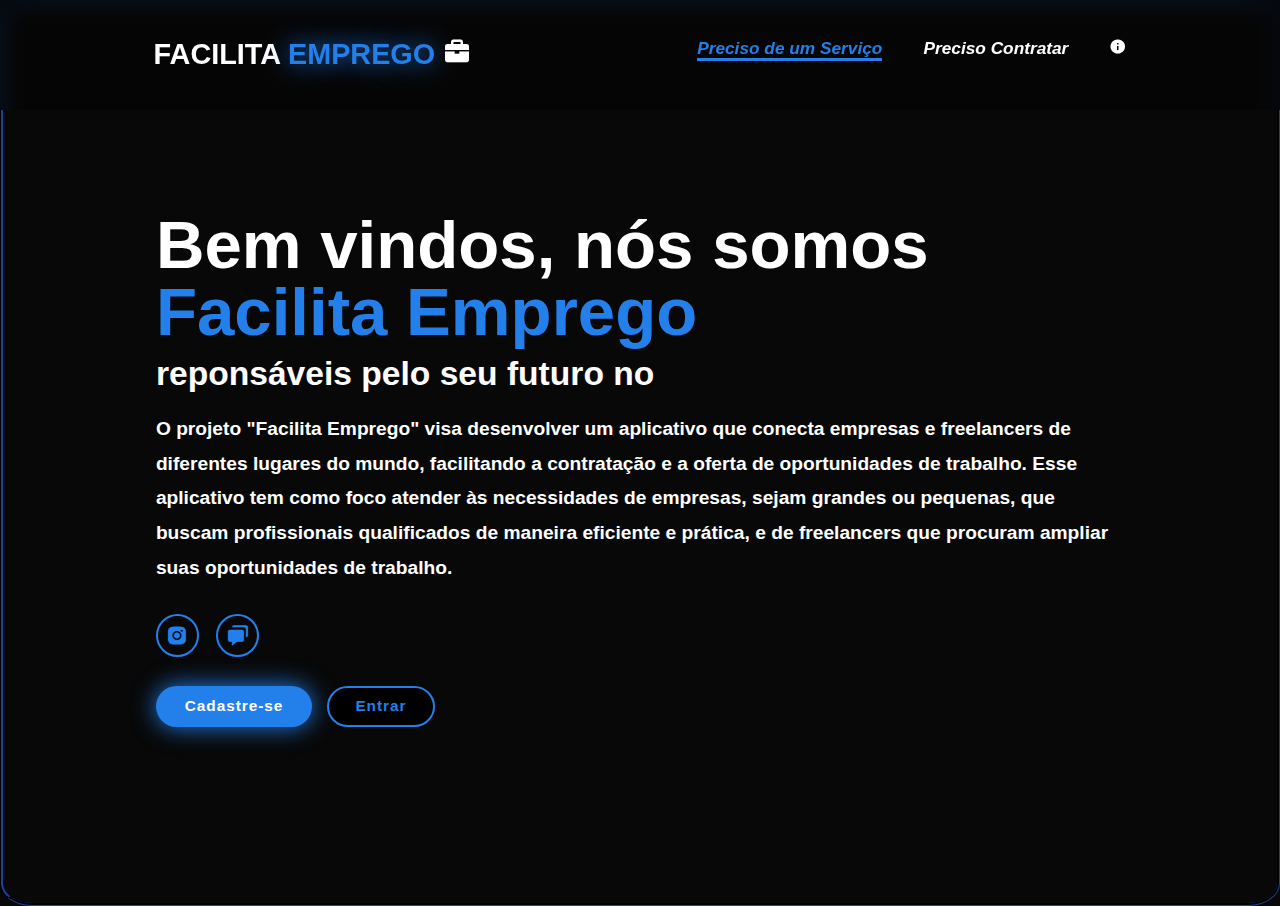
<file: index.html>
<!DOCTYPE html>
<html lang="en">
<head>
    <link rel="stylesheet" href="styleslogin.css">
    <script src="aposl.js"></script>
    <meta charset="UTF-8">
    <meta name="viewport" content="width=device-width, initial-scale=1.0">
    <title>Facilita Emprego</title>
    <link rel="preconnect" href="https://fonts.googleapis.com">
<link rel="preconnect" href="https://fonts.gstatic.com" crossorigin>
    <link href="https://fonts.googleapis.com/css2?family=Cookie&family=Honk&family=Montserrat:ital,wght@0,100..900;1,100..900&family=Permanent+Marker&family=Poppins:ital,wght@0,100;0,200;0,300;0,400;0,500;0,600;0,700;0,800;0,900;1,100;1,200;1,300;1,400;1,500;1,600;1,700;1,800;1,900&family=Roboto:ital,wght@0,100;0,300;0,400;0,500;0,700;0,900;1,100;1,300;1,400;1,500;1,700;1,900&display=swap" rel="stylesheet">
    <link href='https://unpkg.com/boxicons@2.1.4/css/boxicons.min.css' rel="stylesheet">
</head>
<body>


    <header class="header">
        <a href="#home" class="logo">FACILITA <span>EMPREGO</span> <i class='bx bxs-briefcase'></i></a>

        <i class='bx bx-menu' id="menu-icon"></i>

        <nav class="navbar">
            <a href="formulario.html#register" class="active"><b>Preciso de um Serviço</b></a>
            <a href="formulario.html#register"><b>Preciso Contratar</b></a>
            <a href="https://chat.whatsapp.com/CWfXdjpOiosJZAjw7opeTW"><b></b> <i class='bx bxs-info-circle' ></i></a>
        </nav>
    </header>


    <section class="home" id="home">
        <div class="home-content">
            <h1>Bem vindos, nós somos <span>Facilita Emprego</span></h1>
            <h3 class="text-animation"> reponsáveis pelo seu futuro no <span></span></h3>
            <p class="explication"><b>O projeto "Facilita Emprego" visa desenvolver um aplicativo que conecta empresas e freelancers de diferentes lugares do mundo, facilitando a contratação e a oferta de oportunidades de trabalho. Esse aplicativo tem como foco atender às necessidades de empresas, sejam grandes ou pequenas, que buscam profissionais qualificados de maneira eficiente e prática, e de freelancers que procuram ampliar suas oportunidades de trabalho. <b></p>
            <div class="social-icons">
                <a href="https://www.instagram.com/_oficialmarcellofrancisco?utm_source=ig_web_button_share_sheet&igsh=ZDNlZDc0MzIxNw=="><i class='bx bxl-instagram-alt' ></i></a>
                <a href="#"><i class='bx bxs-chat' ></i></a>
            </div>

            

            <div class="btn-group">
            <a href="formulario.html#register" class="btn">Cadastre-se</a>
            <a href="formulario.html#login" class="btn">Entrar</a>
            </div>


            <br><div>
        </div>
</body>
</html>
</file>
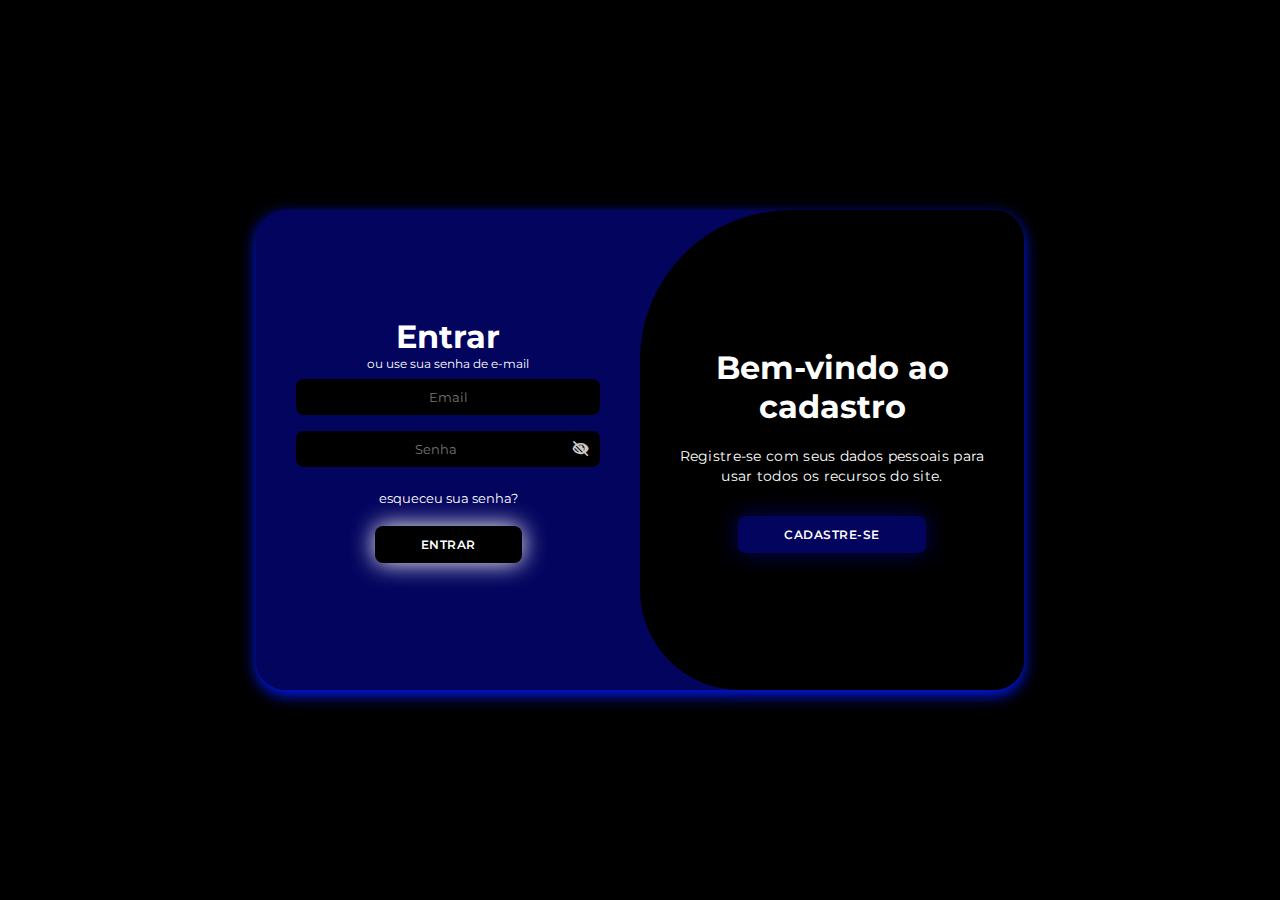
<file: formulario.html>
<!DOCTYPE html>
<html lang="pt-BR">
<head>
  <meta charset="UTF-8">
  <link rel="stylesheet" href="styles.css">
  <link href='https://unpkg.com/boxicons@2.1.4/css/boxicons.min.css' rel='stylesheet'>
  <link rel="stylesheet" href="https://cdnjs.cloudflare.com/ajax/libs/font-awesome/6.0.0-beta3/css/all.min.css">
  <meta name="viewport" content="width=device-width, initial-scale=1.0">
  <script src="https://code.jquery.com/jquery-3.6.0.min.js"></script>
  <title>Login | Facilita Emprego</title>
</head>
<body>
  <div class="container" id="container">
    <div class="form-container sign-up">
      <form id="registerForm">
        <h1>Criar uma conta</h1>
        <span>ou use seu e-mail para cadastro</span>
        
        <!-- Campos comuns: Nome e Email -->
        <div id="commonFields">
          <input type="text" placeholder="Nome" id="registerName" required>
          <input type="email" placeholder="Email" id="registerEmail" required>
        </div>
        
        <!-- Campo de Telefone (apenas para freelancers) -->
        <div>
          <input type="tel" class="registerPhone" id="registerPhone" placeholder="(XX) XXXXX-XXXX" required>
        </div>
        
        <!-- Campo de Senha (para ambos) -->
        <div class="password-container">
          <input type="password" placeholder="Senha" id="registerPassword" required>
          <i class="toggle-password bx bxs-low-vision"></i>
        </div>
        
        <!-- Campos exclusivos para Empresa -->
        <div id="empresaFields" style="display: none;">
          <label for="companyCNPJ">
            <input type="text" id="companyName" name="nome_empresa" placeholder="Nome da Empresa" />
            <input type="text" id="companyCNPJ" name="cnpj_empresa" placeholder="CNPJ da Empresa" oninput="formatCNPJ(this)" />
          </label>          
        </div>
        
        <!-- Seleção do tipo de usuário -->
        <label for="user-type" class="tipodeuser">Tipo de Usuário:</label>
        <select id="user-type" name="user-type" required>
          <option value="freelancer">Freelancer</option>
          <option value="empresa">Empresa</option>
        </select>
        <br>
        <button type="submit" class="btn">Inscrever-se</button>
      </form>
    </div>

    <div class="form-container sign-in">
      <form id="loginForm">
        <h1>Entrar</h1>
        <span>ou use sua senha de e-mail</span>
        <input type="email" placeholder="Email" id="loginEmail" required>
        <div class="password-container">
          <input type="password" placeholder="Senha" id="loginPassword" required>
          <i class="toggle-passwordd bx bxs-low-vision"></i>
        </div>
        <a href="forgot_password.php">esqueceu sua senha?</a>
        <button type="submit" class="btn" id="entrarnaconta">Entrar</button>
      </form>
    </div>

    <!-- Painel de saudação (após login) -->
    <div id="greeting" style="display: none;">
      <h2 id="greetingMessage"></h2>
    </div>

    <!-- Toggle de telas (não alterado) -->
    <div class="toggle-container">
      <div class="toggle">
        <div class="toggle-panel toggle-left">
          <h1>Bem-vindo de volta!</h1>
          <p>Insira seus dados pessoais para usar todos os recursos do site</p>
          <button class="hidden" id="login">Entrar</button>
        </div>
        <div class="toggle-panel toggle-right">
          <h1>Bem-vindo ao cadastro</h1>
          <p>Registre-se com seus dados pessoais para usar todos os recursos do site.</p>
          <button class="hidden" id="register">Cadastre-se</button>
        </div>
      </div>
    </div>
  </div>

  <script src="scriptst.js"></script>
  
  <script>
    // Função para formatar o CNPJ
    function formatCNPJ(cnpj) {
      let cnpjValue = cnpj.value.replace(/\D/g, ''); // Remove qualquer caractere não numérico
      if (cnpjValue.length <= 14) {
        cnpjValue = cnpjValue.replace(/^(\d{2})(\d{3})(\d{3})(\d{4})(\d{2})$/, '$1.$2.$3/$4-$5'); // Formato de CNPJ
      }
      cnpj.value = cnpjValue;
    }
  </script>
</body>
</html>
</file>
<file: styleslogin.css>
*{
    margin: 0;
    padding: 0;
    box-sizing: border-box;
    text-decoration: none;
    border: none;
    outline: none;
    scroll-behavior: smooth;
    font-family: "Popins" , sans-serif;
}

:root{
    --bg-color:#080808;
    --second-bg-color:#131313;
    --text-color:white;
    --main-color:#237fe9;
}

html{
    font-size: 60%;
    overflow-x: hidden;
}

body{
    font-family: 'semibold';
    border-radius: 2.5%;
    border-style:groove;
    border-color: #0c1d42;
    background: var(--bg-color);
    color: var(--text-color);
}

.header{
    position: fixed;
    top: 0;
    left: 0;
    width: 100%;
    padding: 4rem 12% 4rem;
    background: rgba(0,0,0, 0.3);
    backdrop-filter: blur(10px);
    display: flex;
    justify-content: space-between;
    text-align: center;
    z-index: 5;
}

.logo{
    -webkit-box-reflect: below 1px linear-gradient(transparent, 0005);
    font-size: 3rem;
    color: var(--text-color);
    font-weight: 800;
    cursor: pointer;    
    transition: 0.8s ease;
}

.logo:hover{
    transform: scale(1.1);
}

.logo span{
    text-shadow: 0 0 25px var(--main-color);
}

.navbar a{
    font-family: Verdana, Geneva, Tahoma, sans-serif;
    font-style: italic;
    text-align: center;
    font-size: 1.8rem;
    color: var(--text-color);
    margin-left: 4rem;
    font-weight: 500;
    border-bottom: 3px solid transparent;
    transition: 0.3s ease-in-out ;
}

.navbar a:hover, 
.navbar a.active{
    transition: 0.6s ease-in-out;
    color: var(--main-color);
    border-bottom: 3px solid var(--main-color);
}

#menu-icon{
    font-size: 3.6rem;
    color: var(--main-color);
    display: none;
}

section{
    min-height: 100vh;
    padding: 10rem 12% 10rem;
}

.home{
    display: flex;
    align-items: center;
    justify-content: center;
    gap: 15rem;
}

.home-content{
    display: flex;
    flex-direction: column;
    align-items: baseline;
    text-align: left;
    justify-content: center;
    margin-top: 3rem;
}


span{
    color: var(--main-color);
}

.logo span{
    color: var(--main-color);
}

.home-content h3{
    margin-bottom: 2rem;
    margin-top: 1rem;
    font-size: 3.5rem;
}

.home-content h1{
    font-size: 7rem;
    font-weight: 700;
    margin-top: 1.5rem;
    line-height: 1;
}

.home-img{
    border-radius: 50%;
}

.home-img img{
    position:relative;
    top: 3rem;
    width: 375px;
    border-radius: 50%;
    box-shadow: 0 0 50px var(--main-color);
    cursor: pointer;
    transition: 0.4s ease-in-out;
}

.home-img img:hover{
    box-shadow: 0 0 25px rgb(0, 132, 255),
                0 0 50px white,
                0 0 100px var(--main-color);
}

.home-content p{
    font-size: 2rem;
    font-weight: 500;
    line-height: 1.8;
    max-width: 1000px;
}

.home-content h1 h3{
    text-align: justify;
}

.social-icons a{
    display: inline-flex;
    justify-content: center;
    align-items: center;
    width: 4.5rem;
    height: 4.5rem;
    background: transparent;
    border: 2px solid var(--main-color);
    font-size: 2.5rem;
    border-radius: 50%;
    color: var(--main-color);
    margin: 3rem 1.5rem 3rem 0;
    transition: 0.3s ease-in-out ;
}

.social-icons a:hover{
    color: var(--text-color);
    transform: scale(1.3) translateY(-5px);
    transition: 0.4s ease-in-out;
    box-shadow: 0 0 25px var(--main-color);
    background-color: var(--main-color);
}

.btn{
    display: inline-block;
    padding: 1rem 2.8rem;
    white-space: nowrap;
    background: var(--main-color);
    box-shadow: 0 0 25px var(--main-color);
    border-radius: 4rem;
    font-size: 1.6rem;
    color: rgb(255, 255, 255);
    border: 2px solid transparent;
    letter-spacing: 0.1rem;
    font-weight: 600;
    transition: 0.7s ease-in-out;
    cursor: pointer;
    isolation: isolate;
    overflow: hidden;
    
}

.btn:hover{
    transform: scale(1.05);
    box-shadow: 0 0 50px var(--main-color);   
}


.btn-group{
    display: flex;
    align-items: center;
    gap: 1.5rem;
}

.btn-group a:nth-of-type(2){
    background-color: black;
    color: var(--main-color);
    border: 2px solid var(--main-color);
    box-shadow: 0 0 25px transparent;
}

.btn-group a:nth-of-type(2):hover{
    box-shadow: 0 0 25px var(--main-color);
    background-color: var(--main-color);
    color: rgb(255, 255, 255);
}

.text-animation{
    font-size: 34px;
    font-weight: 600;
    min-width: 280px;
}

.text-animation span{
    position: relative;
}

.text-animation span::before{
    content: " mercado de trabalho!";
    color:var(--main-color);
    animation: words 30s infinite;
}

.text-animation span::after{
    content: "";
    background-color: var(--bg-color);
    position: absolute;
    width: calc(100% + 8px);
    height: 100%;
    border-left: 3px solid var(--bg-color);
    right: -8px;
    animation: cursor 0.6s infinite, typing 20s steps(14) infinite;
}

@keyframes cursor{
    to{
        border-left: 2px solid var(--main-color);
    }
}

@keyframes words {
    0%,
    20%{
        content: " mercado de trabalho!";
    }
}

@keyframes typing{
    10%, 
    15%,
    30%,
    35%,
    50%,
    55%,
    70%,
    75%,
    90%,
    95%{
        width: 0;
    }
    5%, 
    20%,
    25%,
    40%,
    45%,
    60%,
    65%,
    80%,
    85%{
        width: calc(100% + 8px);
    }
}

.heading{
    font-size: 8rem;
    text-align: center;
    margin: 5rem 0 ;
    color: var(--text-color);
    font-weight: 800;
    cursor: pointer;    
    transition: 0.8s ease;
}
.heading:hover{
    transform: scale(1.1);
}

.heading span{
    color: var(--main-color);
}

.education{
    padding: 100px 15px;
    background: var(--second-bg-color);
}

.education h2{
    margin-bottom: 5rem;
}  

.timeline-items{
    max-width: 1200px;
    width: 500px;
    height: 500px;
    margin: auto;
    display: flex;
    flex-wrap: wrap;
    position: relative;
}

.timeline-items::before{
    content: "";
    position: absolute;
    width: 5px;
    height: 100%;
    background-color: var(--main-color);
    left: calc(50% - 1px);
}

.timeline-item{
    margin-bottom: 40px;
    width: 100%;
    position: relative;
}

.timeline-item:last-child{
    margin-bottom: 0;
}

.timeline-item:nth-child(odd){
    padding-right: calc(50% + 10px);
    text-align: center;
}

.timeline-item:nth-child(even){
        padding-left: calc(50% + 30px);
}

.timeline-dot{
    width: 21px;
    height: 21px;
    background-color: var(--main-color);
    box-shadow: 0 0 25px var(--main-color)
                0 0 50px var(--main-color);
                position: absolute;
                left: calc(50% - 8px);
                border-radius: 50%;
                top: 10px;
}

.timeline-date{
    font-size: 20px;
    font-weight: 800;
    color: white;
    margin: 6px 0 15px;
}

.timeline-content{
    background-color: var(--bg-color);
    border: 1px solid var(--main-color);
    padding: 30px 50px;
    border-radius: 4rem;
    box-shadow: 0 0 10px var(--main-color);
    cursor: pointer;
    transition: 0.3s ease-in-out;
}

.timeline-content:hover{
    transform: scale(1.05);
    box-shadow: 0 0 25px var(--main-color);
}

.timeline-content h3{
    font-size: 20px;
    color: white;
    font-weight:300 ;
    line-height: 22px;
}

::-webkit-scrollbar{
    width: 15px;
}

::-webkit-scrollbar-thumb{
    background-color: var(--main-color);
}

::-webkit-scrollbar-track{
    background-color: var(--bg-color);
    width: 50px;
}

.integrantes{
    transition: all 2s;
    width: 175px;
    height: 175px;
    filter: drop-shadow(1px 1px 20px rgb(0, 26, 255));
    border-radius: 50%;
}


.explication{
   font-family: 'TT Hoves Pro Trial';
}
</file>
<file: styles.css>
@import url('https://fonts.googleapis.com/css2?family=Cookie&family=Honk&family=Montserrat:ital,wght@0,100..900;1,100..900&family=Permanent+Marker&display=swap');

  * {
    margin: 0;
    padding: 0;
    box-sizing: border-box;
    font-family: 'Montserrat', sans-serif;
  }

  @media (max-width: 768px) {
    .toggle-container {
      width: 100%;
    }
    .toggle-panel {
      padding: 10px;
    }
    .social-icons a {
      width: 35px;
      height: 35px;
    }
    .container button {
      padding: 10px;
      font-size: 14px;
    }
  }

  body {
    color: white;
    background-color: #000000;
    background: linear-gradient(to right, #000000, #000000);
    display: flex;
    align-items: center;
    justify-content: center;
    flex-direction: column;
    height: 100vh;
  }

  .container {
    color: white;
    background-color: #03045E;
    border-radius: 30px;
    box-shadow: 0 5px 15px rgb(0, 26, 255);
    position: relative;
    overflow: hidden;
    width: 90%;
    max-width: 768px;
    min-height: 480px;
  }

  .container p {
    color: white;
    font-size: 14px;
    line-height: 20px;
    letter-spacing: 0.3px;
    margin: 20px 0;
  }

  .container span {
    color: white;
    font-size: 12px;
  }

  .container a {
    color: #ffffff;
    font-size: 13px;
    text-decoration: none;
    margin: 15px 0 10px;
  }

  .container button {
    background-color: #000000;
    color: #ffffff;
    font-size: 12px;
    padding: 10px 45px;
    border: 1px solid transparent;
    border-radius: 8px;
    font-weight: 600;
    letter-spacing: 0.5px;
    text-transform: uppercase;
    margin-top: 10px;
    cursor: pointer;
  }

  .container button.hidden {
    background-color: #03045E;
    color: rgb(255, 255, 255);
    border: 1px solid transparent;
  }

  .container form {
      background-color: #03045E;
      display: flex;
      flex-direction: column;
      align-items: center;
      justify-content: center;
      padding: 40px 40px 60px 40px; /* 60px de padding-bottom para garantir espaço para o botão */
      height: 100%;
      color: #000000;
      min-height: 480px; /* Garante uma altura mínima */
    }
    
  

  .container input {
      background-color: #000000;
      color: rgb(0, 162, 255);
      border: none;
      margin: 8px 0;
      padding: 10px 15px;
      font-size: 13px;
      border-radius: 8px;
      width: 100%;        /* Garante largura total */
      outline: none;
    }
    
  

  /* Estilos para o container da senha e ícone de toggle */
  .password-container {
    position: relative;
    display: inline-block;
    width: 100%;
  }
  .password-container input {
    
    width: 100%;
    padding-right: 40px;
  }
  .toggle-password {
    position: absolute;
    top: 50%;
    right: 10px;
    transform: translateY(-50%);
    cursor: pointer;
    font-size: 1.2rem;
    color: #cec7c7;
  }
  .toggle-passwordd {
    position: absolute;
    top: 50%;
    right: 10px;
    transform: translateY(-50%);
    cursor: pointer;
    font-size: 1.2rem;
    color: #cec7c7;
  }


  .form-container {
    position: absolute;
    top: 0;
    height: 100%;
    transition: all 0.6s ease-in-out;
  }

  .sign-in {
    left: 0;
    width: 50%;
    z-index: 2;
  }

  .container.active .sign-in {
    transform: translateX(100%);
  }

  .sign-up {
    left: 0;
    width: 50%;
    opacity: 0;
    z-index: 1;
  }

  .container.active .sign-up {
    transform: translateX(100%);
    opacity: 1;
    z-index: 5;
    animation: move 0.6s;
  }

  @keyframes move {
    0%, 49.99% {
      opacity: 0;
      z-index: 1;
    }
    50%, 100% {
      opacity: 1;
      z-index: 5;
    }
  }

  .social-icons {
    box-shadow: #8c00ff;
    margin: 20px 0;
  }

  .social-icons a {
    color: #000000;
    border: 1px solid #000000;
    border-radius: 20%;
    display: inline-flex;
    justify-content: center;
    align-items: center;
    margin: 0 3px;
    width: 40px;
    height: 40px;
    transition: 0.3s ease-in-out;
    background-color: #000000;
  }

  .social-icons a:hover {
    color: rgb(255, 255, 255);
    transform: scale(1.3) translateY(-5px);
    transition: 0.4s ease-in-out;
    box-shadow: 0 0 25px rgb(255, 255, 255);
    background-color: #03045E;
  }

  .toggle-container {
    position: absolute;
    top: 0;
    left: 50%;
    width: 50%;
    height: 100%;
    overflow: hidden;
    transition: all 0.6s ease-in-out;
    border-radius: 150px 0 0 100px;
    z-index: 1000;
  }

  .container.active .toggle-container {
    transform: translateX(-100%);
    border-radius: 0 150px 100px 0;
  }

  .toggle {
    background-color: rgb(76, 0, 255);
    height: 100%;
    background: linear-gradient(to right, #000000, #000000);
    color: #ffffff;
    position: relative;
    left: -100%;
    width: 200%;
    transform: translateX(0);
    transition: all 0.6s ease-in-out;
  }

  .container.active .toggle {
    transform: translateX(50%);
  }

  .toggle-panel {
    position: absolute;
    width: 50%;
    height: 100%;
    display: flex;
    align-items: center;
    justify-content: center;
    flex-direction: column;
    padding: 0 30px;
    text-align: center;
    top: 0;
    transform: translateX(0);
    transition: all 0.6s ease-in-out;
  }

  .toggle-left {
    transform: translateX(-200%);
  }

  .container.active .toggle-left {
    transform: translateX(0);
  }

  .toggle-right {
    right: 0;
    transform: translateX(0);
  }

  .container.active .toggle-right {
    transform: translateX(200%);
  }

  .btn {
    display: inline-block;
    align-items: center;
    padding: 1rem 2.8rem;
    white-space: nowrap;
    background: rgb(0, 0, 0);
    box-shadow: 0 0 25px #ffffff;
    border-radius: 4rem;
    font-size: 1.6rem;
    border: 2px solid transparent;
    letter-spacing: 0.1rem;
    font-weight: 600;
    transition: 0.70s ease-in-out;
    cursor: pointer;
    isolation: isolate;
    overflow: hidden;
  }

  .btn:hover {
    transform: scale(1.05);
    box-shadow: 0 0 25px rgb(0, 140, 255);
    transition: 0.80s ease-in-out;
    font-size: 0.8rem;
    color: rgb(255, 255, 255);
  }

  .hidden {
    display: inline-block;
    background: #0704d1;
    align-items: center;
    padding: 1rem 2.8rem;
    white-space: nowrap;
    box-shadow: 0 0 25px #03045E;
    border-radius: 4rem;
    font-size: 1.6rem;
    color: rgb(255, 255, 255);
    border: 2px solid transparent;
    letter-spacing: 0.1rem;
    font-weight: 600;
    transition: 0.70s ease-in-out;
    cursor: pointer;
    isolation: isolate;
    overflow: hidden;
  }

  .hidden:hover {
    color: #ffffff;
    transform: scale(1.05);
    box-shadow: 0 0 25px rgb(16, 0, 247);
    transition: 0.80s ease-in-out;
    background: rgb(255, 255, 255);
    font-size: 0.8rem;
  }

  .custom-select {
    position: relative;
    width: 200px;
  }

  .custom-select select {
    display: none;
  }

  .custom-select:after {
    content: '▼';
    position: absolute;
    right: 10px;
    top: 10px;
    pointer-events: none;
  }

  .custom-select {
    display: inline-block;
    background-color: #000000;
    color: #ffffff;
    padding: 10px;
    border-radius: 5px;
    border: 1px solid #ffffff;
    cursor: pointer;
  }

  .custom-select :hover {
    background-color: #e100ff;
  }

  h1 {
    color: white;
  }

  label {
    text-align: center;
    justify-content: center;
  }

  input {
    text-align: center;
    justify-content: center;
  }
  #user-type {
    background-color: #000000;
    color: #ffffff;
    border: none;
    padding: 10px 15px;
    font-size: 13px;
    border-radius: 8px;
    width: 100%;
    outline: none;
    appearance: none;
    -webkit-appearance: none;
    -moz-appearance: none;
    transition: all 0.3s ease;
    text-align: center;
    justify-content: center;
  }
    #user-type:focus {
      border: 1px solid #00a2ff; /* Adiciona um destaque azul quando o campo está em foco */
    }
    
    #user-type option {
      background-color: #0004ff; /* Cor de fundo das opções */
      color: #fff;
    }
    
    #user-type:hover {
      background-color: #03045e;
      cursor: pointer;
    }
    
    .tipodeuser {
      font-size: 14px;
      color: white;
      margin-top: 10px;
      margin-bottom: 5px;
    }
</file>
